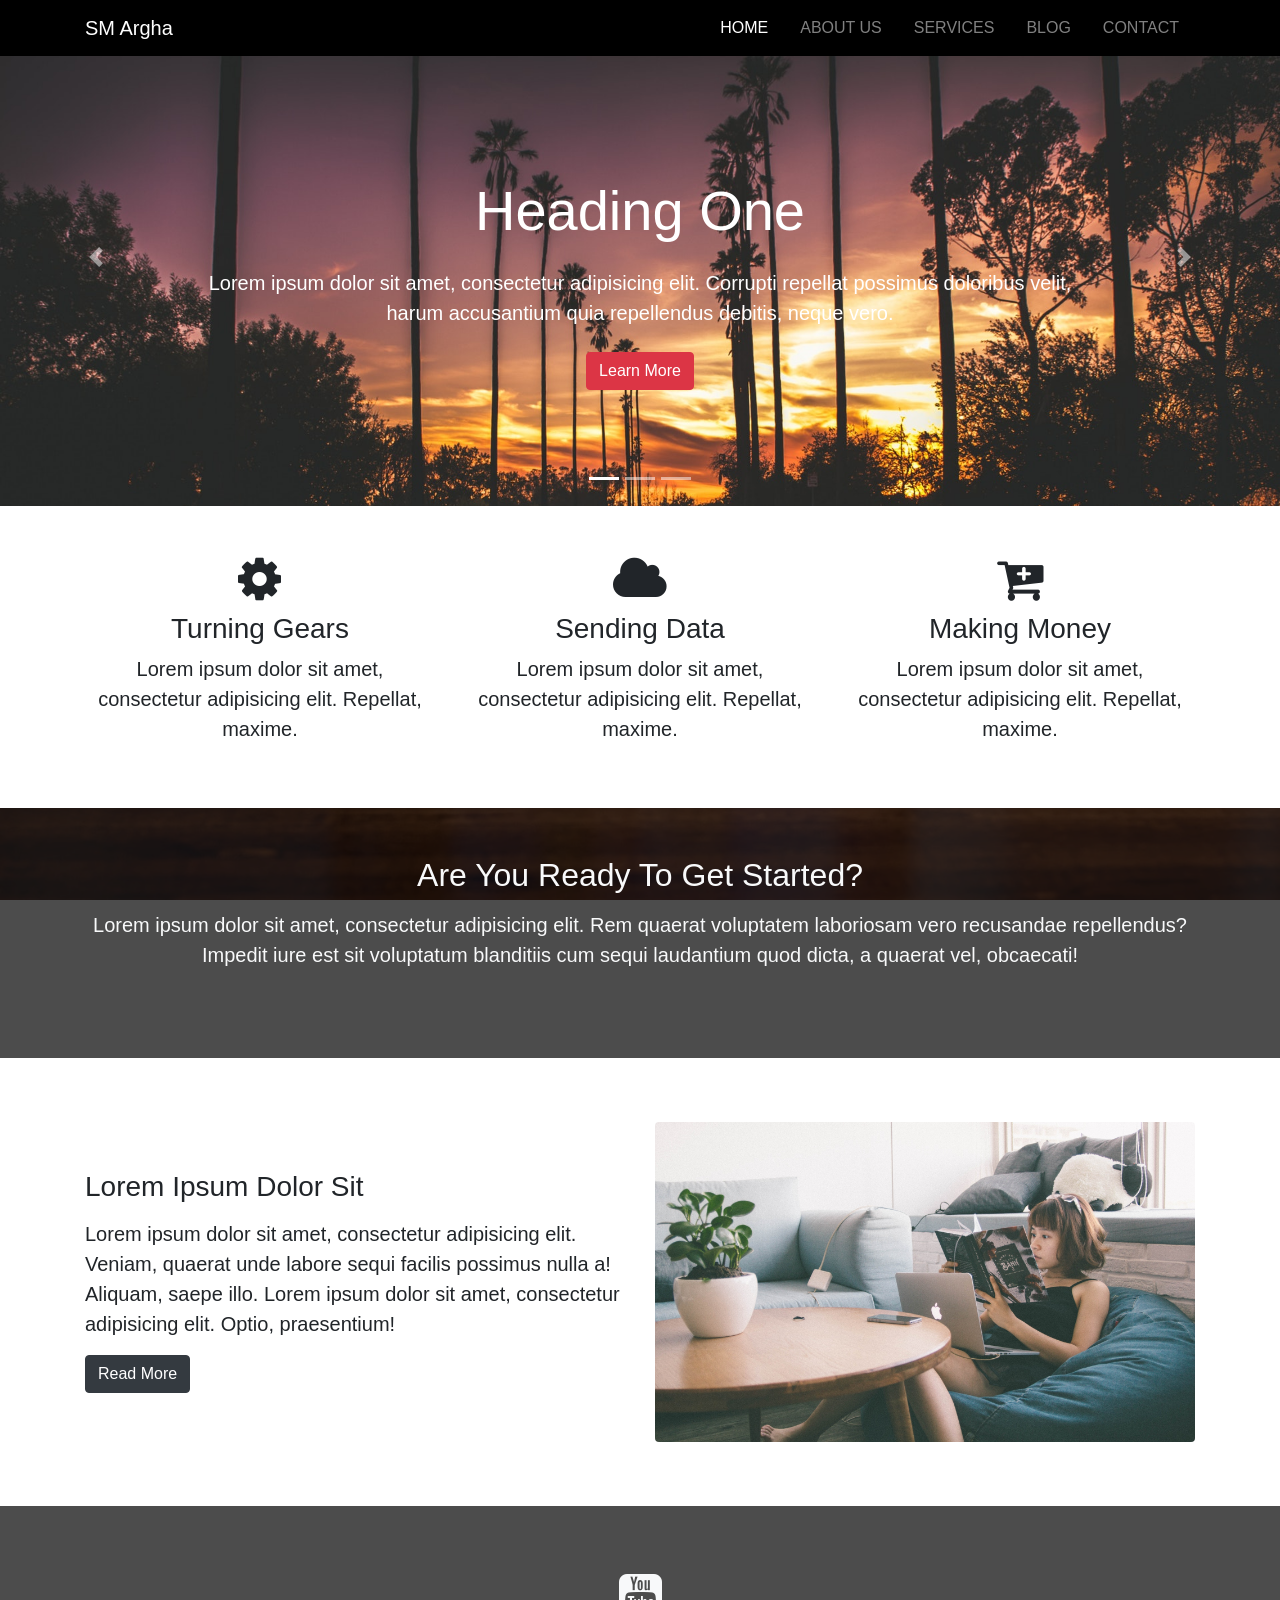
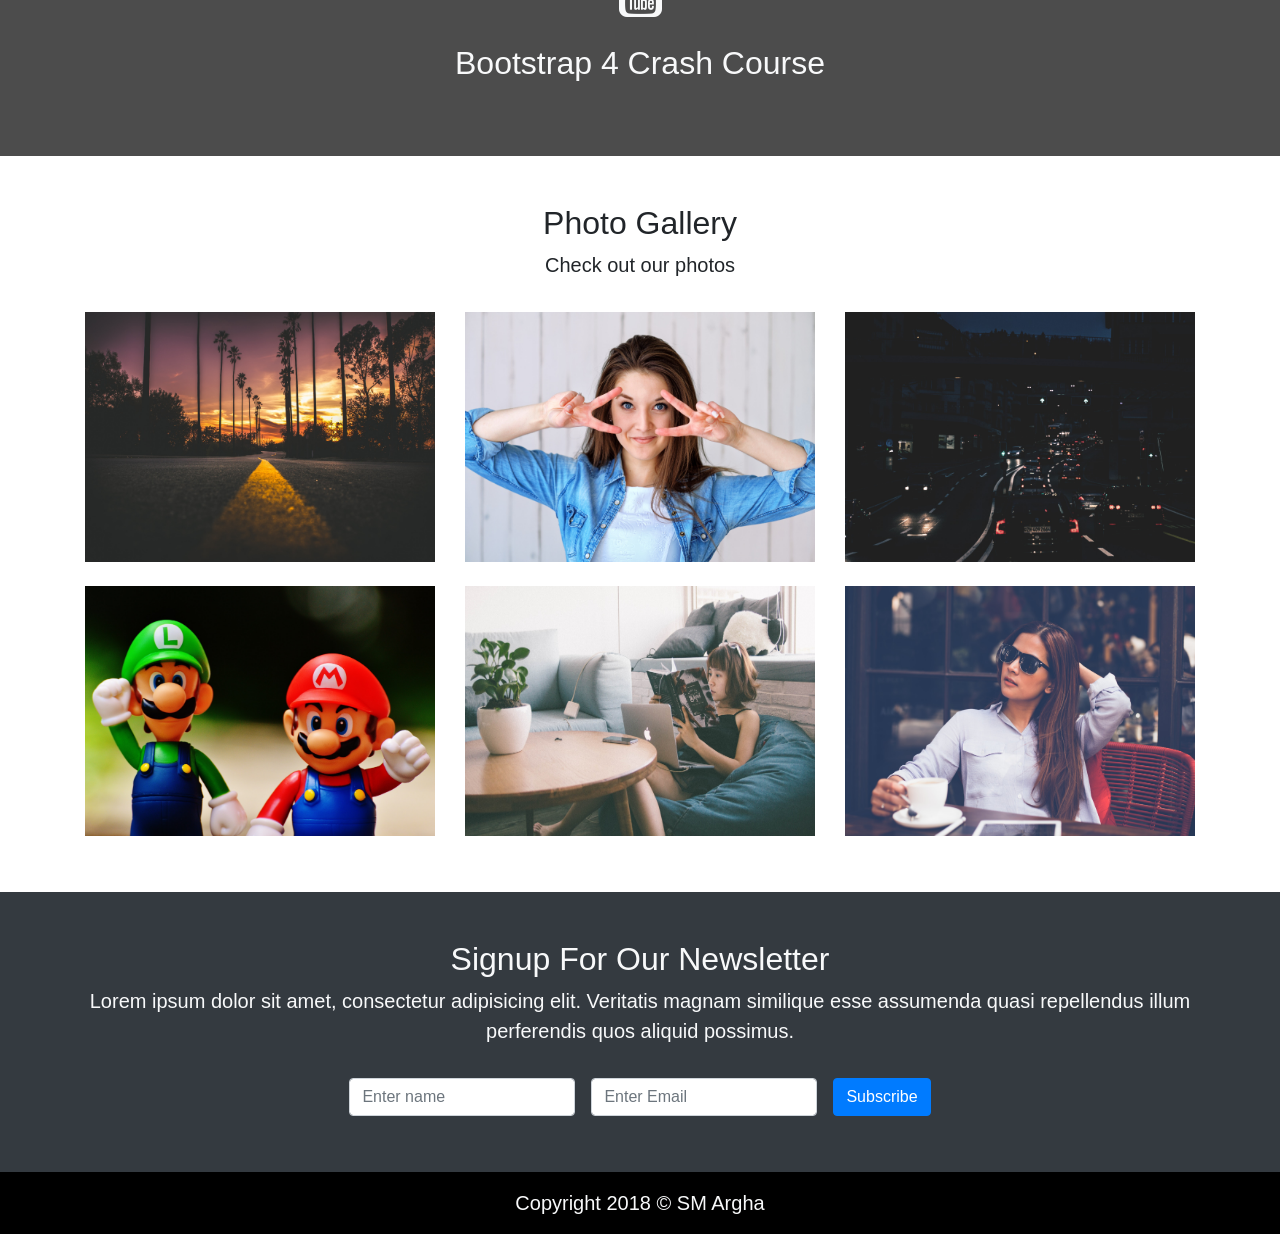
<file: index.html>
<!DOCTYPE html>
<html lang="en">
<head>
  <meta charset="UTF-8">
  <meta name="viewport" content="width=device-width, initial-scale=1.0">
  <meta http-equiv="X-UA-Compatible" content="ie=edge">
  <link rel="stylesheet" href="css/uikit.min.css">
  <link rel="stylesheet" href="css/font-awesome.min.css">
  <link rel="stylesheet" href="css/bootstrap.css">
  <link rel="stylesheet" href="css/style.css">
  <link rel="shortcut icon" type="image/x-icon" href="img/icon.png">
  <title>SM Argha</title>
</head>
<body>


<!-- Navigation Start -->
 <nav class="navbar navbar-dark navbar-expand-md" uk-sticky="top: 200; animation: uk-animation-slide-top; bottom: #sticky-on-scroll-up">
   <div class="container">
     <a href="index.html" class="navbar-brand">SM Argha</a>
     <button class="navbar-toggler navbar-toggler-right" data-toggle="collapse" data-target="#navbarNav">
       <span class="navbar-toggler-icon"></span>
     </button>
     <div id="navbarNav" class="collapse navbar-collapse">
       <ul class="navbar-nav ml-auto">
         <li class="nav-item active">
           <a class="nav-link" href="index.html">Home</a>
         </li>
         <li class="nav-item">
           <a class="nav-link" href="about.html">About Us</a>
         </li>
         <li class="nav-item">
           <a class="nav-link" href="services.html">Services</a>
         </li>
         <li class="nav-item">
           <a class="nav-link" href="blog.html">Blog</a>
         </li>
         <li class="nav-item">
           <a class="nav-link" href="contact.html">Contact</a>
         </li>
       </ul>
      </div>
    </div>
  </nav>
<!-- Navigation Stop -->


<!-- Carousel Slider Start -->
  <section id="showcase" class="bg-dark">
    <div id="myCarousel" class="carousel slide" data-ride="carousel">
      <ol class="carousel-indicators">
        <li data-slide-to="0" data-target="#myCarousel" class="active"></li>
        <li data-slide-to="1" data-target="#myCarousel"></li>
        <li data-slide-to="2" data-target="#myCarousel"></li>
      </ol>
      <div class="carousel-inner">
        <div class="carousel-item carousel-img-1 active">
          <div class="container">
            <div class="carousel-caption mb-5 pb-5">
              <h2 class="display-4">Heading One</h2>
              <p class="lead my-4">Lorem ipsum dolor sit amet, consectetur adipisicing elit. Corrupti repellat possimus doloribus velit, harum accusantium quia repellendus debitis, neque vero.</p>
              <a href="#" class="btn btn-danger">Learn More</a>
            </div>
          </div>
        </div>
        <div class="carousel-item carousel-img-2">
          <div class="container">
            <div class="carousel-caption mb-5 pb-5 text-right">
              <h2 class="display-4">Heading Two</h2>
              <p class="lead my-4">Lorem ipsum dolor sit amet, consectetur adipisicing elit. Corrupti repellat possimus doloribus velit, harum accusantium quia repellendus debitis, neque vero.</p>
              <a href="#" class="btn btn-success">Learn More</a>
            </div>
          </div>
        </div>
        <div class="carousel-item carousel-img-3">
          <div class="container">
            <div class="carousel-caption text-left text-light mb-5 pb-5">
              <h2 class="display-4">Heading Three</h2>
              <p class="lead my-4">Lorem ipsum dolor sit amet, consectetur adipisicing elit. Corrupti repellat possimus doloribus velit, harum accusantium quia repellendus debitis, neque vero.</p>
              <a href="#" class="btn btn-outline-light">Learn More</a>
            </div>
          </div>
        </div>
      </div>
      <a href="#myCarousel" class="carousel-control-prev pb-5" data-slide="prev">
        <span class="carousel-control-prev-icon"></span>
      </a>
      <a href="#myCarousel" class="carousel-control-next pb-5" data-slide="next">
        <span class="carousel-control-next-icon"></span>
      </a>
    </div>
  </section>
<!-- Carousel Slider Stop -->


<!-- Home Icon Start -->
  <section id="home-icon" class="py-5 text-center">
    <div class="container">
      <div class="row">
        <div class="col-md-4">
          <i class="fa fa-gear"></i>
          <h3 class="my-2">Turning Gears</h3>
          <p class="lead">Lorem ipsum dolor sit amet, consectetur adipisicing elit. Repellat, maxime.</p>
        </div>
        <div class="col-md-4">
          <i class="fa fa-cloud"></i>
          <h3 class="my-2">Sending Data</h3>
          <p class="lead">Lorem ipsum dolor sit amet, consectetur adipisicing elit. Repellat, maxime.</p>
        </div>
        <div class="col-md-4">
          <i class="fa fa-cart-plus"></i>
          <h3 class="my-2">Making Money</h3>
          <p class="lead">Lorem ipsum dolor sit amet, consectetur adipisicing elit. Repellat, maxime.</p>
        </div>
      </div>
    </div>
  </section>
<!-- Home Icon Stop -->


<!-- Home Get Started Start -->
  <section id="home-getstarted" class="text-center text-light">
    <div class="dark-overlay">
      <div class="container">
        <div class="row py-5">
          <div class="col">
            <h2>Are You Ready To Get Started?</h2>
            <p class="lead mt-3">Lorem ipsum dolor sit amet, consectetur adipisicing elit. Rem quaerat voluptatem laboriosam vero recusandae repellendus? Impedit iure est sit voluptatum blanditiis cum sequi laudantium quod dicta, a quaerat vel, obcaecati!</p>
          </div>
        </div>
      </div>
    </div>
  </section>
<!-- Home Get Started Stop -->


<!-- Home Info Start -->
  <section id="home-info">
    <div class="container">
      <div class="row py-5">
        <div class="col-md-6 align-self-center">
          <h3>Lorem Ipsum Dolor Sit</h3>
          <p class="lead my-3">Lorem ipsum dolor sit amet, consectetur adipisicing elit. Veniam, quaerat unde labore sequi facilis possimus nulla a! Aliquam, saepe illo. Lorem ipsum dolor sit amet, consectetur adipisicing elit. Optio, praesentium!</p>
          <a href="#" class="btn btn-dark">Read More</a>
        </div>
        <div class="col-md-6">
          <img src="img/image5.jpeg" class="img-fluid rounded my-3" alt="PC">
        </div>
      </div>
    </div>
  </section>
<!-- Home Info Stop -->


<!-- Home Video Start -->
  <section id="home-video" class="text-center text-light">
    <div class="dark-overlay">
      <div class="container">
        <div class="row py-5 my-3">
          <div class="col">
            <div uk-lightbox>
              <a href="https://youtu.be/aXRS-YzWyJw" class="text-light">
                <i class="fa fa-youtube-square"></i>
              </a>
            </div>
            <h2 class="mt-4">Bootstrap 4 Crash Course</h2>
          </div>
        </div>
      </div>
    </div>
  </section>
<!-- Home Video Stop -->


<!-- Photo Gallery Start -->
  <section id="gallery" class="py-5 text-center" uk-lightbox>
    <div class="container">
      <div class="row">
        <div class="col">
          <h2>Photo Gallery</h2>
          <p class="lead">Check out our photos</p>
        </div>
      </div>
      <div class="row py-0 py-sm-3">
        <div class="col-md-4">
          <div>
            <a href="img/image1.jpeg">
              <img src="img/image1.jpeg" class="img-fluid" alt="">
            </a>
          </div>
        </div>
        <div class="col-md-4">
          <div>
            <a href="img/bg1.jpeg">
              <img src="img/bg1.jpeg" class="img-fluid" alt="">
            </a>
          </div>
        </div>
        <div class="col-md-4">
          <div>
            <a href="img/image3.jpeg">
              <img src="img/image3.jpeg" class="img-fluid" alt="">
            </a>
          </div>
        </div>
      </div>
      <div class="row py-0 py-sm-2">
        <div class="col-md-4">
          <div>
            <a href="img/image4.jpeg">
              <img src="img/image4.jpeg" class="img-fluid" alt="">
            </a>
          </div>
        </div>
        <div class="col-md-4">
          <div>
            <a href="img/image5.jpeg">
              <img src="img/image5.jpeg" class="img-fluid" alt="">
            </a>
          </div>
        </div>
        <div class="col-md-4">
          <div>
            <a href="img/image6.jpeg">
              <img src="img/image6.jpeg" class="img-fluid" alt="">
            </a>
          </div>
        </div>
      </div>
    </div>
  </section>
<!-- Photo Gallery Stop -->


<!-- Newletter Start -->
  <section id="newsletter" class="py-5 bg-dark text-center text-light">
    <div class="container">
      <div class="row">
        <div class="col">
          <h2>Signup For Our Newsletter</h2>
          <p class="lead">Lorem ipsum dolor sit amet, consectetur adipisicing elit. Veritatis magnam similique esse assumenda quasi repellendus illum perferendis quos aliquid possimus.</p>
          <form action="#" class="form-inline justify-content-center mt-4" method="POST">
            <label class="sr-only" for="name">name</label>
            <input type="text" placeholder="Enter name" class="form-control m-2">
            <label class="sr-only" for="email">Email</label>
            <input type="email" placeholder="Enter Email" class="form-control m-2">
            <input type="submit" class="btn btn-primary m-2" value="Subscribe">
          </form>
        </div>
      </div>
    </div>
  </section>
<!-- Newletter Stop -->  


<!-- Footer Start -->
  <footer id="copyright" class="py-3 text-light text-center">
    <div class="container">
      <div class="row">
        <div class="col">
          <p class="lead mb-0">Copyright 2018 © SM Argha</p>
        </div>
      </div>
    </div>
  </footer>
<!-- Footer Stop -->


  <script src="js/jquery.min.js"></script>
  <script src="js/popper.min.js"></script>
  <script src="js/bootstrap.min.js"></script>
  <script src="js/uikit.min.js"></script>
  <script src="js/uikit-icons.min.js"></script>
  <script src="js/main.js"></script>
</body>
</html>
</file>
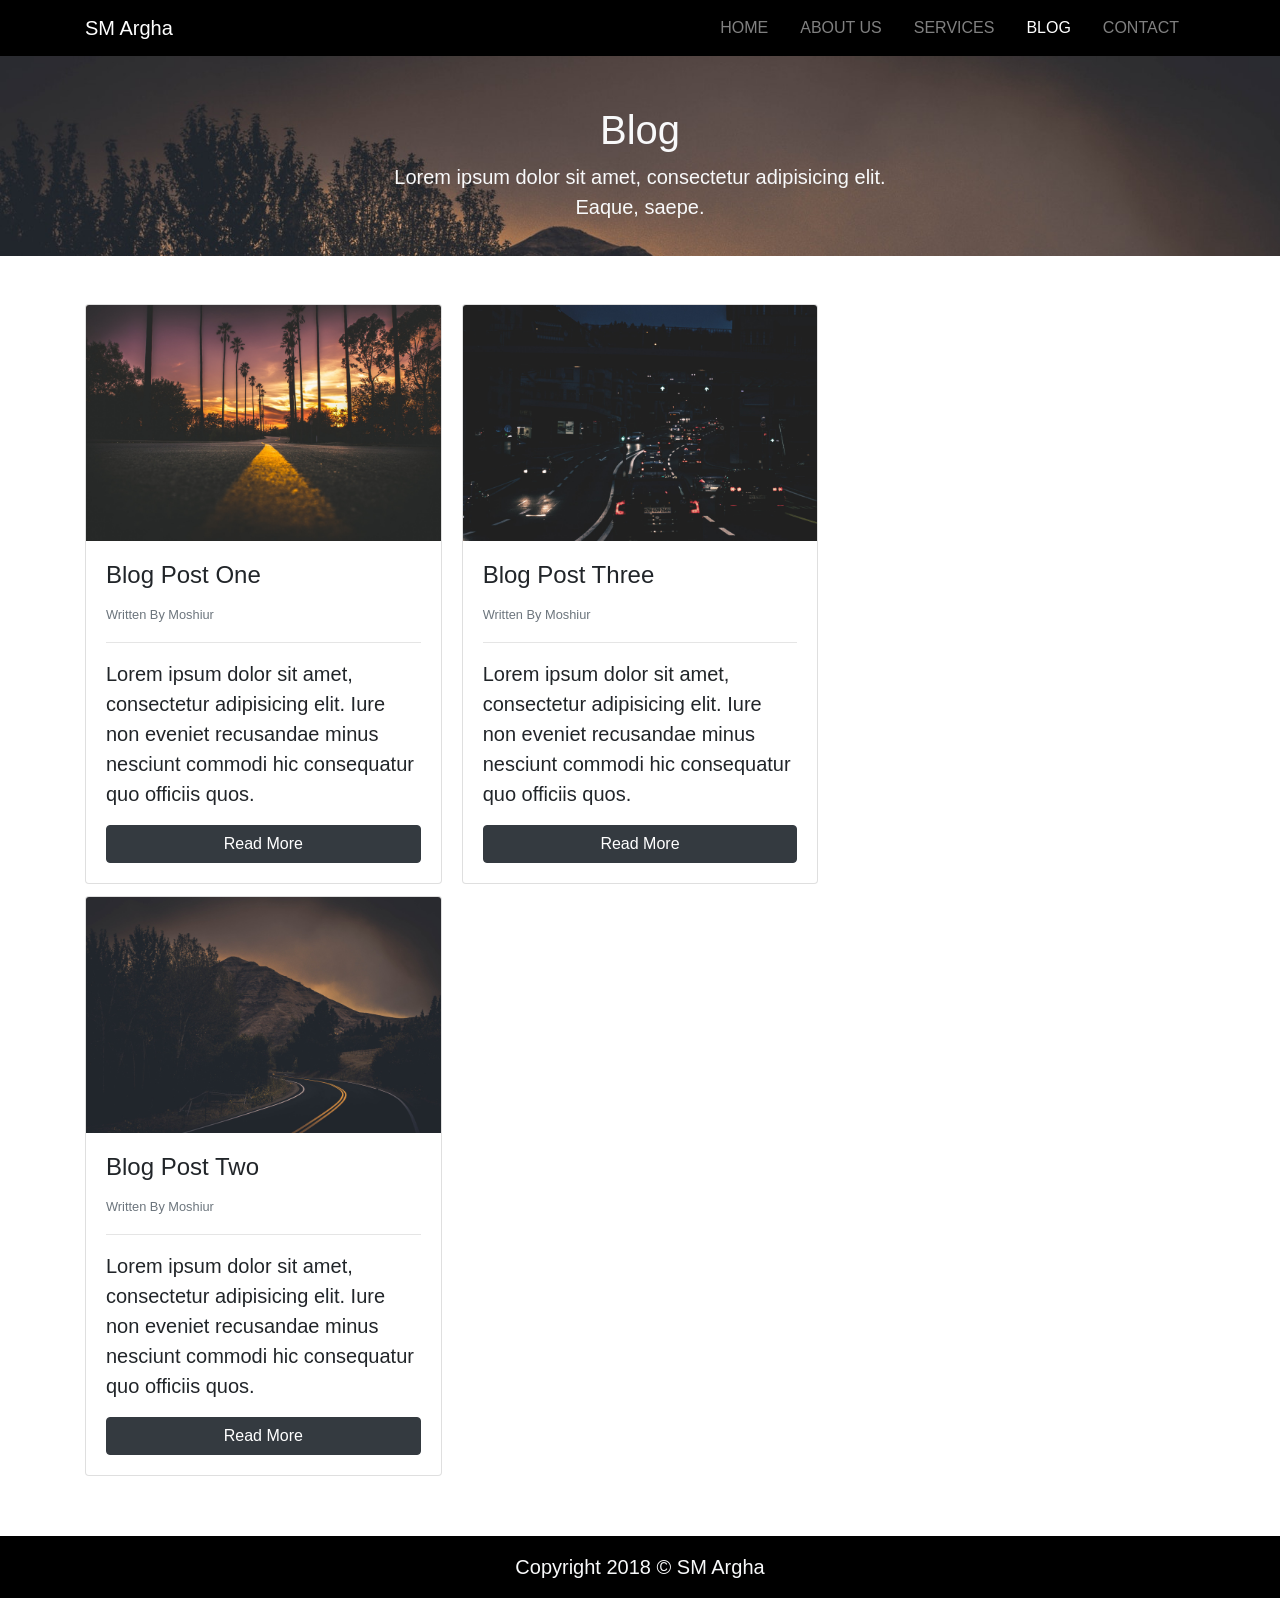
<file: blog.html>
<!DOCTYPE html>
<html lang="en">
<head>
  <meta charset="UTF-8">
  <meta name="viewport" content="width=device-width, initial-scale=1.0">
  <meta http-equiv="X-UA-Compatible" content="ie=edge">
  <link rel="stylesheet" href="css/uikit.min.css">
  <link rel="stylesheet" href="css/slick.css">
  <link rel="stylesheet" href="css/slick-theme.css">
  <link rel="stylesheet" href="css/font-awesome.min.css">
  <link rel="stylesheet" href="css/bootstrap.css">
  <link rel="stylesheet" href="css/style.css">
  <link rel="shortcut icon" type="image/x-icon" href="img/icon.png">
  <title>SM Argha</title>
</head>
<body>


<!-- Navigation Start -->
 <nav class="navbar navbar-dark navbar-expand-md" uk-sticky="top: 200; animation: uk-animation-slide-top; bottom: #sticky-on-scroll-up">
   <div class="container">
     <a href="index.html" class="navbar-brand">SM Argha</a>
     <button class="navbar-toggler navbar-toggler-right" data-toggle="collapse" data-target="#navbarNav">
       <span class="navbar-toggler-icon"></span>
     </button>
     <div id="navbarNav" class="collapse navbar-collapse">
       <ul class="navbar-nav ml-auto">
         <li class="nav-item">
           <a class="nav-link" href="index.html">Home</a>
         </li>
         <li class="nav-item">
           <a class="nav-link" href="about.html">About Us</a>
         </li>
         <li class="nav-item">
           <a class="nav-link" href="services.html">Services</a>
         </li>
         <li class="nav-item active">
           <a class="nav-link" href="blog.html">Blog</a>
         </li>
         <li class="nav-item">
           <a class="nav-link" href="contact.html">Contact</a>
         </li>
       </ul>
      </div>
    </div>
  </nav>
<!-- Navigation Stop -->


  <header id="page-header">
    <div class="container">
      <div class="row">
        <div class="col-md-6 m-auto text-center text-light">
          <h1>Blog</h1>
          <p class="lead">Lorem ipsum dolor sit amet, consectetur adipisicing elit. Eaque, saepe.</p>
        </div>
      </div>
    </div>
  </header>


<!-- Blog Section Start -->
  <section id="blog" class="py-5">
    <div class="container">
      <div class="row">
        <div class="col">
          <div class="card-columns">
            <div class="card">
              <img src="img/image1.jpeg" class="card-img-top img-fluid" alt="">
              <div class="card-body">
                <h4 class="card-title">Blog Post One</h4>
                <small class="text-muted">Written By Moshiur</small>
                <hr>
                <p class="card-text lead">
                  Lorem ipsum dolor sit amet, consectetur adipisicing elit. Iure non eveniet recusandae minus nesciunt commodi hic consequatur quo officiis quos.
                </p>
                <a href="#" class="btn btn-dark btn-block">Read More</a>
              </div>
            </div>
            <div class="card">
              <img src="img/image2.jpeg" class="card-img-top img-fluid" alt="">
              <div class="card-body">
                <h4 class="card-title">Blog Post Two</h4>
                <small class="text-muted">Written By Moshiur</small>
                <hr>
                <p class="card-text lead">
                  Lorem ipsum dolor sit amet, consectetur adipisicing elit. Iure non eveniet recusandae minus nesciunt commodi hic consequatur quo officiis quos.
                </p>
                <a href="#" class="btn btn-dark btn-block">Read More</a>
              </div>
            </div>
            <div class="card">
              <img src="img/image3.jpeg" class="card-img-top img-fluid" alt="">
              <div class="card-body">
                <h4 class="card-title">Blog Post Three
                </h4>
                <small class="text-muted">Written By Moshiur</small>
                <hr>
                <p class="card-text lead">
                  Lorem ipsum dolor sit amet, consectetur adipisicing elit. Iure non eveniet recusandae minus nesciunt commodi hic consequatur quo officiis quos.
                </p>
                <a href="#" class="btn btn-dark btn-block">Read More</a>
              </div>
            </div>
          </div>
        </div>
      </div>
    </div>
  </section>
<!-- Blog Section Start -->


<!-- Footer Start -->
  <footer id="copyright" class="py-3 text-light text-center">
    <div class="container">
      <div class="row">
        <div class="col">
          <p class="lead mb-0">Copyright 2018 © SM Argha</p>
        </div>
      </div>
    </div>
  </footer>
<!-- Footer Start -->


  <script src="js/jquery.min.js"></script>
  <script src="js/popper.min.js"></script>
  <script src="js/bootstrap.min.js"></script>
  <script src="js/uikit.min.js"></script>
  <script src="js/uikit-icons.min.js"></script>
  <script src="js/slick.js"></script>
  <script src="js/main.js"></script>
</body>
</html>
</file>
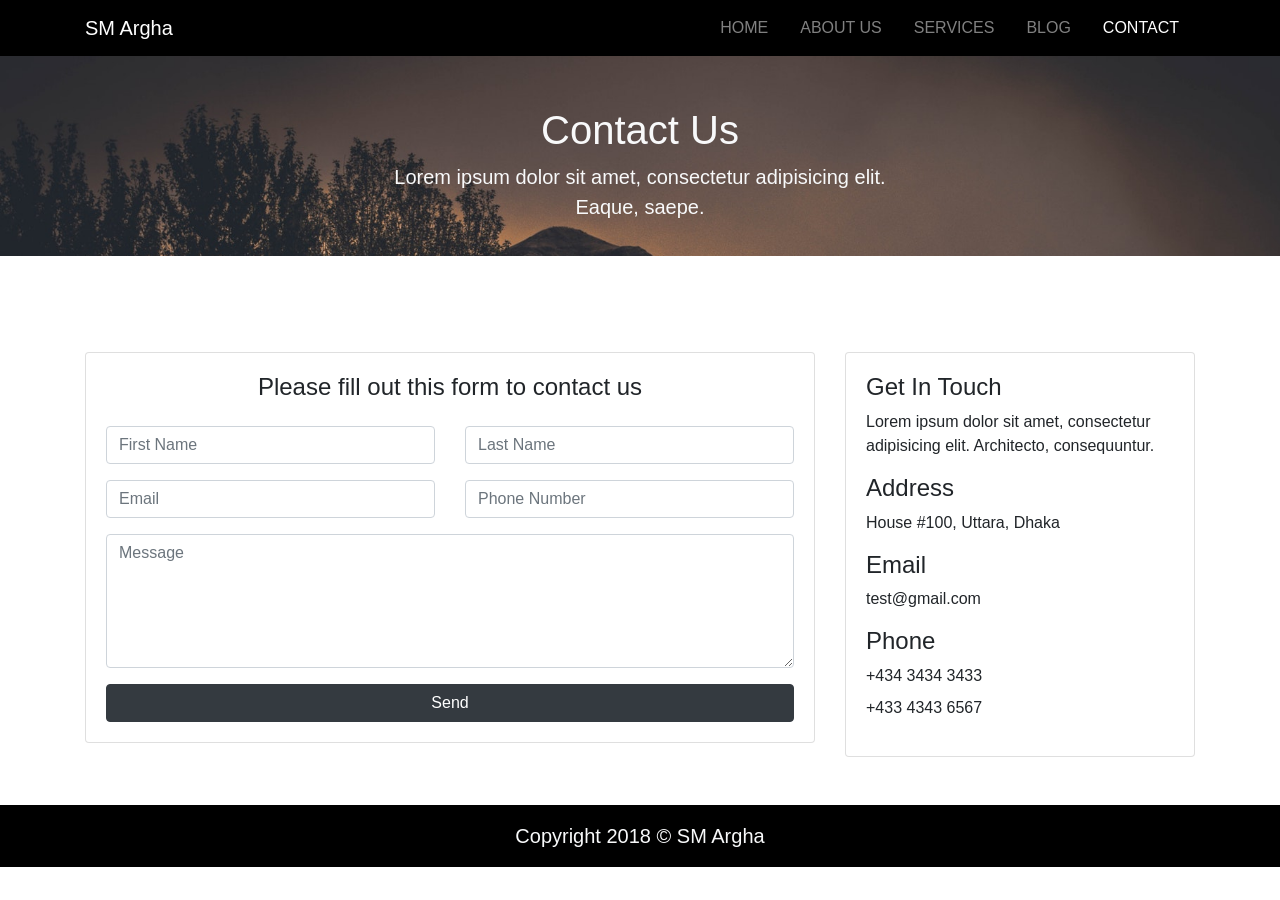
<file: contact.html>
<!DOCTYPE html>
<html lang="en">
<head>
  <meta charset="UTF-8">
  <meta name="viewport" content="width=device-width, initial-scale=1.0">
  <meta http-equiv="X-UA-Compatible" content="ie=edge">
  <link rel="stylesheet" href="css/uikit.min.css">
  <link rel="stylesheet" href="css/slick.css">
  <link rel="stylesheet" href="css/slick-theme.css">
  <link rel="stylesheet" href="css/font-awesome.min.css">
  <link rel="stylesheet" href="css/bootstrap.css">
  <link rel="stylesheet" href="css/style.css">
  <link rel="shortcut icon" type="image/x-icon" href="img/icon.png">
  <title>SM Argha</title>
</head>
<body>


<!-- Navigation Start -->
 <nav class="navbar navbar-dark navbar-expand-md" uk-sticky="top: 200; animation: uk-animation-slide-top; bottom: #sticky-on-scroll-up">
   <div class="container">
     <a href="index.html" class="navbar-brand">SM Argha</a>
     <button class="navbar-toggler navbar-toggler-right" data-toggle="collapse" data-target="#navbarNav">
       <span class="navbar-toggler-icon"></span>
     </button>
     <div id="navbarNav" class="collapse navbar-collapse">
       <ul class="navbar-nav ml-auto">
         <li class="nav-item">
           <a class="nav-link" href="index.html">Home</a>
         </li>
         <li class="nav-item">
           <a class="nav-link" href="about.html">About Us</a>
         </li>
         <li class="nav-item">
           <a class="nav-link" href="services.html">Services</a>
         </li>
         <li class="nav-item">
           <a class="nav-link" href="blog.html">Blog</a>
         </li>
         <li class="nav-item active">
           <a class="nav-link" href="contact.html">Contact</a>
         </li>
       </ul>
      </div>
    </div>
  </nav>
<!-- Navigation Stop -->


  <header id="page-header">
    <div class="container">
      <div class="row">
        <div class="col-md-6 m-auto text-center text-light">
          <h1>Contact Us</h1>
          <p class="lead">Lorem ipsum dolor sit amet, consectetur adipisicing elit. Eaque, saepe.</p>
        </div>
      </div>
    </div>
  </header>


<!-- Contact Section Start -->
  <section id="contact" class="py-5">
    <div class="container">
      <div class="row pt-5">
        <div class="col-md-8">
          <div class="card">
            <div class="card-body">
              <h4 class="mb-4 text-center">Please fill out this form to contact us</h4>
              <div class="row">
                <div class="col-md-6">
                  <div class="form-group">
                    <input type="text" placeholder="First Name" class="form-control">
                  </div>
                </div>
                <div class="col-md-6">
                  <div class="form-group">
                    <input type="text" placeholder="Last Name" class="form-control">
                  </div>
                </div>
                <div class="col-md-6">
                  <div class="form-group">
                    <input type="email" placeholder="Email" class="form-control">
                  </div>
                </div>
                <div class="col-md-6">
                  <div class="form-group">
                    <input type="text" placeholder="Phone Number" class="form-control">
                  </div>
                </div>
                <div class="col-md-12">
                  <div class="form-group">
                    <textarea cols="30" rows="5" placeholder="Message" class="form-control"></textarea>
                  </div>
                </div>
                <div class="col-md-12">
                  <input type="submit" class="btn  btn-block btn-dark" value="Send">
                </div>
              </div>
            </div>
          </div>
        </div>
        <div class="col-md-4">
          <div class="card">
            <div class="card-body">
              <h4>Get In Touch</h4>
              <p>Lorem ipsum dolor sit amet, consectetur adipisicing elit. Architecto, consequuntur.</p>
              <h4>Address</h4>
              <p>House #100, Uttara, Dhaka</p>
              <h4>Email</h4>
              <p>test@gmail.com</p>
              <h4>Phone</h4>
              <p class="mb-2">+434 3434 3433</p>
              <p>+433 4343 6567</p>
            </div>
          </div>
        </div>
      </div>
    </div>
  </section>
<!-- Contact Section Stop -->


<!-- Footer Start -->
  <footer id="copyright" class="py-3 text-light text-center">
    <div class="container">
      <div class="row">
        <div class="col">
          <p class="lead mb-0">Copyright 2018 © SM Argha</p>
        </div>
      </div>
    </div>
  </footer>
<!-- Footer Stop -->


  <script src="js/jquery.min.js"></script>
  <script src="js/popper.min.js"></script>
  <script src="js/bootstrap.min.js"></script>
  <script src="js/uikit.min.js"></script>
  <script src="js/uikit-icons.min.js"></script>
  <script src="js/slick.js"></script>
  <script src="js/main.js"></script>
</body>
</html>
</file>
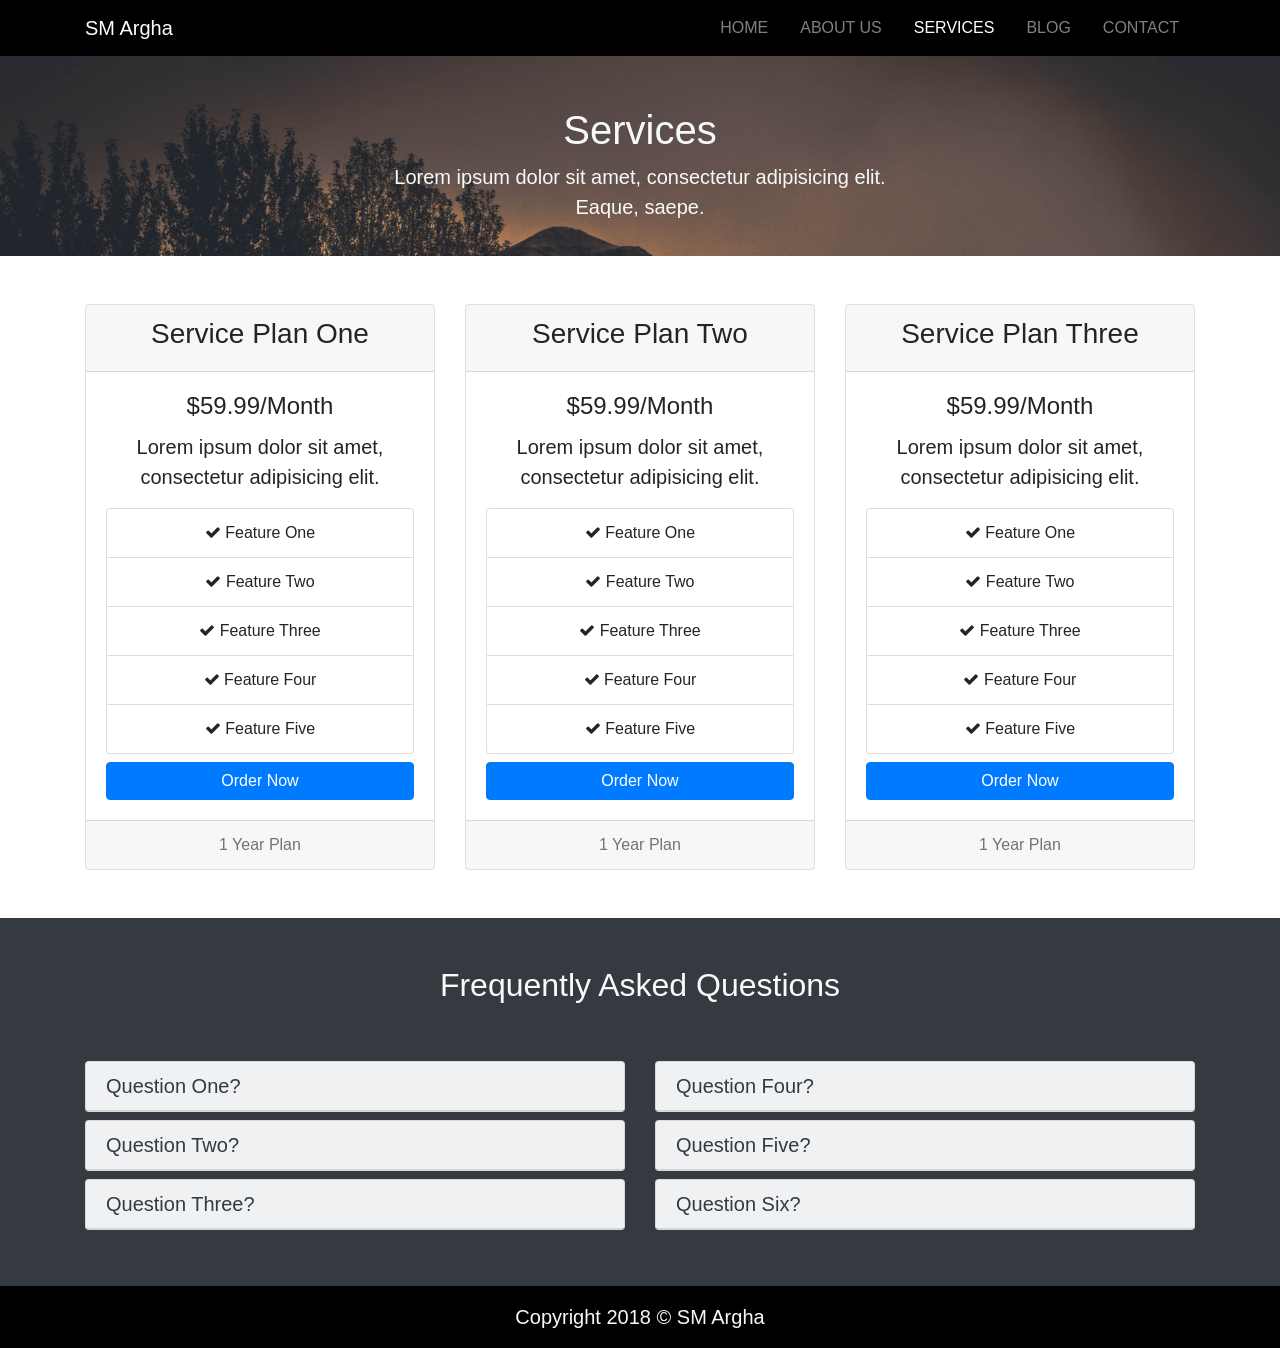
<file: services.html>
<!DOCTYPE html>
<html lang="en">
<head>
  <meta charset="UTF-8">
  <meta name="viewport" content="width=device-width, initial-scale=1.0">
  <meta http-equiv="X-UA-Compatible" content="ie=edge">
  <link rel="stylesheet" href="css/uikit.min.css">
  <link rel="stylesheet" href="css/slick.css">
  <link rel="stylesheet" href="css/slick-theme.css">
  <link rel="stylesheet" href="css/font-awesome.min.css">
  <link rel="stylesheet" href="css/bootstrap.css">
  <link rel="stylesheet" href="css/style.css">
  <link rel="shortcut icon" type="image/x-icon" href="img/icon.png">
  <title>SM Argha</title>
</head>
<body>


<!-- Navigation Start -->
 <nav class="navbar navbar-dark navbar-expand-md" uk-sticky="top: 200; animation: uk-animation-slide-top; bottom: #sticky-on-scroll-up">
   <div class="container">
     <a href="index.html" class="navbar-brand">SM Argha</a>
     <button class="navbar-toggler navbar-toggler-right" data-toggle="collapse" data-target="#navbarNav">
       <span class="navbar-toggler-icon"></span>
     </button>
     <div id="navbarNav" class="collapse navbar-collapse">
       <ul class="navbar-nav ml-auto">
         <li class="nav-item">
           <a class="nav-link" href="index.html">Home</a>
         </li>
         <li class="nav-item">
           <a class="nav-link" href="about.html">About Us</a>
         </li>
         <li class="nav-item active">
           <a class="nav-link" href="services.html">Services</a>
         </li>
         <li class="nav-item">
           <a class="nav-link" href="blog.html">Blog</a>
         </li>
         <li class="nav-item">
           <a class="nav-link" href="contact.html">Contact</a>
         </li>
       </ul>
      </div>
    </div>
  </nav>
<!-- Navigation Stop -->


  <header id="page-header">
    <div class="container">
      <div class="row">
        <div class="col-md-6 m-auto text-center text-light">
          <h1>Services</h1>
          <p class="lead">Lorem ipsum dolor sit amet, consectetur adipisicing elit. Eaque, saepe.</p>
        </div>
      </div>
    </div>
  </header>



<!-- About Section Start -->
  <section id="services" class="py-5">
    <div class="container">
      <div class="row">
        <div class="col-md-4">
          <div class="card text-center">
            <div class="card-header">
              <h3>Service Plan One</h3>
            </div>
            <div class="card-body">
              <div class="card-title">
                <h4>$59.99/Month</h4>
              </div>
              <div class="card-text">
                <p class="lead">Lorem ipsum dolor sit amet, consectetur adipisicing elit.</p>
              </div>
              <ul class="list-group">
                <li class="list-group-item">
                  <i class="fa fa-check"></i> Feature One
                </li>
                <li class="list-group-item">
                  <i class="fa fa-check"></i> Feature Two
                </li>
                <li class="list-group-item">
                  <i class="fa fa-check"></i> Feature Three
                </li>
                <li class="list-group-item">
                  <i class="fa fa-check"></i> Feature Four
                </li>
                <li class="list-group-item">
                  <i class="fa fa-check"></i> Feature Five
                </li>
              </ul>
              <a href="#" class="btn btn-block btn-primary mt-2">Order Now</a>
            </div>
            <div class="card-footer">
              <p class="text-muted mb-0">1 Year Plan </p>
            </div>
          </div>
        </div>
        <div class="col-md-4">
          <div class="card text-center">
            <div class="card-header">
              <h3>Service Plan Two</h3>
            </div>
            <div class="card-body">
              <div class="card-title">
                <h4>$59.99/Month</h4>
              </div>
              <div class="card-text">
                <p class="lead">Lorem ipsum dolor sit amet, consectetur adipisicing elit.</p>
              </div>
              <ul class="list-group">
                <li class="list-group-item">
                  <i class="fa fa-check"></i> Feature One
                </li>
                <li class="list-group-item">
                  <i class="fa fa-check"></i> Feature Two
                </li>
                <li class="list-group-item">
                  <i class="fa fa-check"></i> Feature Three
                </li>
                <li class="list-group-item">
                  <i class="fa fa-check"></i> Feature Four
                </li>
                <li class="list-group-item">
                  <i class="fa fa-check"></i> Feature Five
                </li>
              </ul>
              <a href="#" class="btn btn-block btn-primary mt-2">Order Now</a>
            </div>
            <div class="card-footer">
              <p class="text-muted mb-0">1 Year Plan </p>
            </div>
          </div>
        </div>
        <div class="col-md-4">
          <div class="card text-center">
            <div class="card-header">
              <h3>Service Plan Three</h3>
            </div>
            <div class="card-body">
              <div class="card-title">
                <h4>$59.99/Month</h4>
              </div>
              <div class="card-text">
                <p class="lead">Lorem ipsum dolor sit amet, consectetur adipisicing elit.</p>
              </div>
              <ul class="list-group">
                <li class="list-group-item">
                  <i class="fa fa-check"></i> Feature One
                </li>
                <li class="list-group-item">
                  <i class="fa fa-check"></i> Feature Two
                </li>
                <li class="list-group-item">
                  <i class="fa fa-check"></i> Feature Three
                </li>
                <li class="list-group-item">
                  <i class="fa fa-check"></i> Feature Four
                </li>
                <li class="list-group-item">
                  <i class="fa fa-check"></i> Feature Five
                </li>
              </ul>
              <a href="#" class="btn btn-block btn-primary mt-2">Order Now</a>
            </div>
            <div class="card-footer">
              <p class="text-muted mb-0">1 Year Plan </p>
            </div>
          </div>
        </div>
      </div>
    </div>
  </section>
<!-- About Section Stop -->


  <section id="faq" class="bg-dark py-5 text-light">
    <div class="container">
      <h2 class="text-center">Frequently Asked Questions</h2>
      <div class="row pt-5">
        <div class="col-md-6">
          <div id="accordion">
            <div class="card bg-light text-dark mb-2">
              <div class="card-header" id="headingOne">
                <a href="#collapseOne" class="text-dark" data-toggle="collapse" data-parent="#accordion">
                  <h5 class="mb-0">Question One?</h5>
                </a>
              </div>
              <div id="collapseOne" class="collapse">
                <div class="card-body lead">
                  Lorem ipsum dolor sit amet, consectetur adipisicing elit. At praesentium, necessitatibus qui deleniti. Eum harum porro repudiandae adipisci repellat saepe?
                </div>
              </div>
            </div>
            <div class="card bg-light text-dark mb-2">
              <div class="card-header" id="headingTwo">
                <a href="#collapseTwo" class="text-dark" data-toggle="collapse" data-parent="#accordion">
                  <h5 class="mb-0">Question Two?</h5>
                </a>
              </div>
              <div id="collapseTwo" class="collapse">
                <div class="card-body lead">
                  Lorem ipsum dolor sit amet, consectetur adipisicing elit. At praesentium, necessitatibus qui deleniti. Eum harum porro repudiandae adipisci repellat saepe?
                </div>
              </div>
            </div>
            <div class="card bg-light text-dark mb-2">
              <div class="card-header" id="headingThree">
                <a href="#collapseThree" class="text-dark" data-toggle="collapse" data-parent="#accordion">
                  <h5 class="mb-0">Question Three?</h5>
                </a>
              </div>
              <div id="collapseThree" class="collapse">
                <div class="card-body lead">
                  Lorem ipsum dolor sit amet, consectetur adipisicing elit. At praesentium, necessitatibus qui deleniti. Eum harum porro repudiandae adipisci repellat saepe?
                </div>
              </div>
            </div>
          </div>
        </div>
        <div class="col-md-6">
          <div id="accordion">
            <div class="card bg-light text-dark mb-2">
              <div class="card-header" id="headingFour">
                <a href="#collapseFour" class="text-dark" data-toggle="collapse" data-parent="#accordion">
                  <h5 class="mb-0">Question Four?</h5>
                </a>
              </div>
              <div id="collapseFour" class="collapse">
                <div class="card-body lead">
                  Lorem ipsum dolor sit amet, consectetur adipisicing elit. At praesentium, necessitatibus qui deleniti. Eum harum porro repudiandae adipisci repellat saepe?
                </div>
              </div>
            </div>
            <div class="card bg-light text-dark mb-2">
              <div class="card-header" id="headingFive">
                <a href="#collapseFive" class="text-dark" data-toggle="collapse" data-parent="#accordion">
                  <h5 class="mb-0">Question Five?</h5>
                </a>
              </div>
              <div id="collapseFive" class="collapse">
                <div class="card-body lead">
                  Lorem ipsum dolor sit amet, consectetur adipisicing elit. At praesentium, necessitatibus qui deleniti. Eum harum porro repudiandae adipisci repellat saepe?
                </div>
              </div>
            </div>
            <div class="card bg-light text-dark mb-2">
              <div class="card-header" id="headingSix">
                <a href="#collapseSix" class="text-dark" data-toggle="collapse" data-parent="#accordion">
                  <h5 class="mb-0">Question Six?</h5>
                </a>
              </div>
              <div id="collapseSix" class="collapse">
                <div class="card-body lead">
                  Lorem ipsum dolor sit amet, consectetur adipisicing elit. At praesentium, necessitatibus qui deleniti. Eum harum porro repudiandae adipisci repellat saepe?
                </div>
              </div>
            </div>
          </div>
        </div>
      </div>
    </div>
  </section>


<!-- Footer Start -->
  <footer id="copyright" class="py-3 text-light text-center">
    <div class="container">
      <div class="row">
        <div class="col">
          <p class="lead mb-0">Copyright 2018 © SM Argha</p>
        </div>
      </div>
    </div>
  </footer>
<!-- Footer Start -->


  <script src="js/jquery.min.js"></script>
  <script src="js/popper.min.js"></script>
  <script src="js/bootstrap.min.js"></script>
  <script src="js/uikit.min.js"></script>
  <script src="js/uikit-icons.min.js"></script>
  <script src="js/slick.js"></script>
  <script src="js/main.js"></script>
</body>
</html>
</file>
<file: css/style.css>
.navbar {
  background: #000; }
  .navbar .nav-link {
    font-size: 16px;
    text-transform: uppercase;
    padding-left: 1em !important;
    padding-right: 1em !important; }

.carousel-item {
  height: 450px; }

.carousel-img-1 {
  background: url("../img/image1.jpeg");
  background-size: cover; }

.carousel-img-2 {
  background: url("../img/image2.jpeg");
  background-size: cover; }

.carousel-img-3 {
  background: url("../img/image3.jpeg");
  background-size: cover; }

#home-icon .fa {
  font-size: 50px; }

#home-getstarted {
  position: relative;
  background: url("../img/pc.jpeg");
  background-size: cover;
  background-repeat: no-repeat;
  background-attachment: fixed;
  min-height: 250px; }
  #home-getstarted .dark-overlay {
    background: rgba(0, 0, 0, 0.7);
    position: absolute;
    top: 0;
    left: 0;
    width: 100%;
    height: 100%; }

#home-video {
  position: relative;
  background: url("../img/people.jpeg");
  background-size: cover;
  background-repeat: no-repeat;
  background-attachment: fixed;
  min-height: 250px; }
  #home-video .fa {
    font-size: 50px; }
  #home-video .dark-overlay {
    background: rgba(0, 0, 0, 0.7);
    position: absolute;
    top: 0;
    left: 0;
    width: 100%;
    height: 100%; }

#gallery img {
  min-height: 250px; }

#copyright {
  background: #000; }

/* About Page */
#page-header {
  background: url("../img/image2.jpeg");
  background-size: cover;
  height: 200px;
  padding-top: 50px;
  background-attachment: fixed; }

#about img {
  width: 350px;
  height: 350px; }

#icon-boxes .fa {
  font-size: 50px; }

.slick-prev:before, .slick-next:before {
  color: #000; }

@media (max-width: 991px) {
  #home-getstarted {
    min-height: 350px; } }

@media (max-width: 575px) {
  .carousel-caption h2 {
    font-size: 36px; }
  .carousel-item .pb-5 {
    padding-bottom: 0 !important; }
  #home-getstarted h2 {
    font-size: 36px;
    margin: 20px 0; } }

@media (max-width: 480px) {
  #home-getstarted {
    min-height: 450px; }
    #home-getstarted h2 {
      font-size: 36px !important;
      margin: 15px 0; } }
</file>
